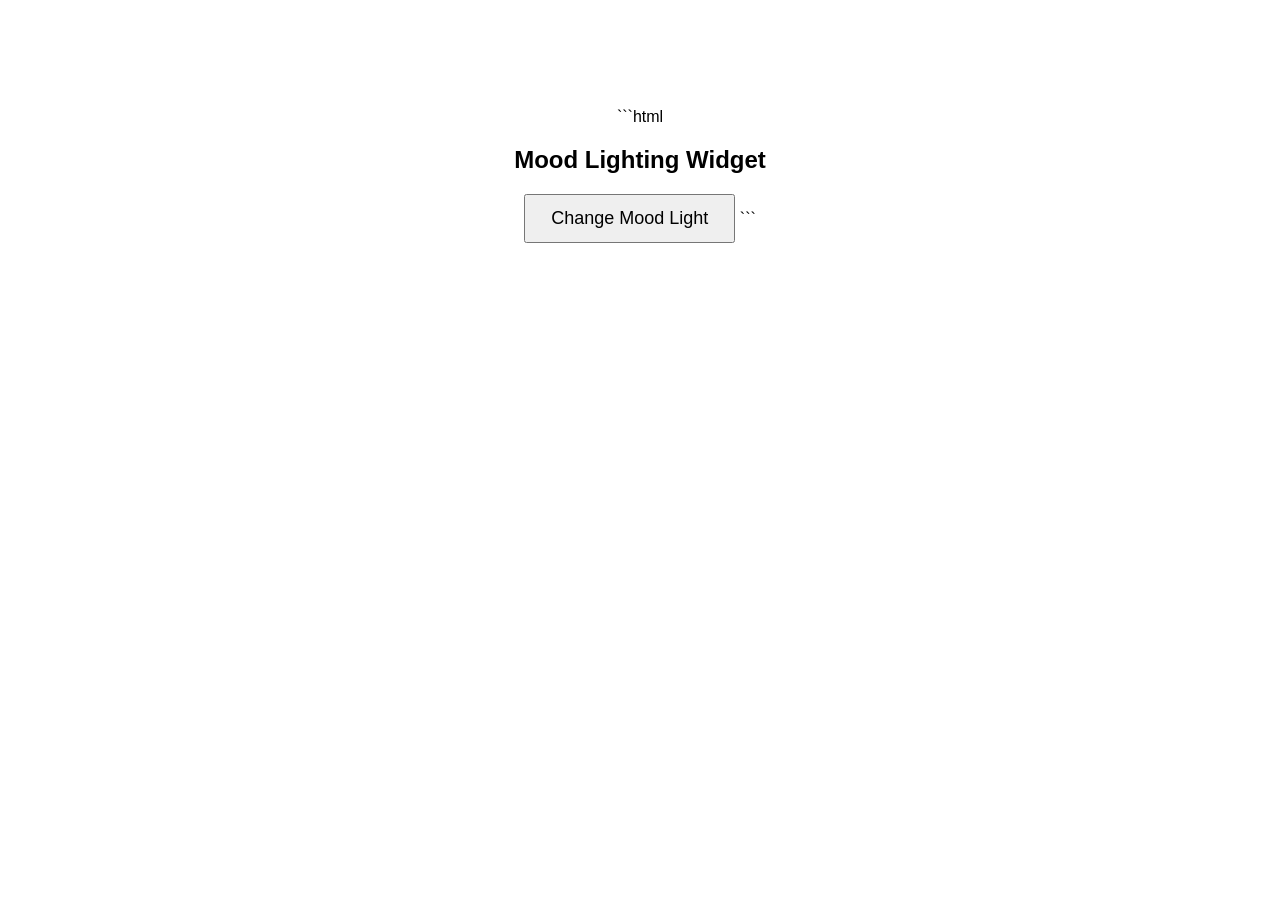
<file: backgroundcolourchanger.html>
```html
<!DOCTYPE html>
<html lang="en">

<head>
<meta charset="UTF-8">
<title>Mood Lighting Widget</title>

<style>

body{
text-align:center;
padding-top:100px;
font-family:Arial;
transition: background-color 0.4s;
}

button{
padding:12px 25px;
font-size:18px;
cursor:pointer;
}

</style>

</head>

<body>

<h2>Mood Lighting Widget</h2>

<button id="colorBtn">Change Mood Light</button>

<script>

function createMoodWidget(){

// Color list is PRIVATE (not global)
const colors = ["lightblue","lightgreen","lightcoral","lightyellow","lavender"];

let index = 0;

document.getElementById("colorBtn").addEventListener("click",function(){

document.body.style.backgroundColor = colors[index];

index++;

if(index === colors.length){
index = 0;
}

});

}

// initialize widget
createMoodWidget();

</script>

</body>

</html>
```
</file>
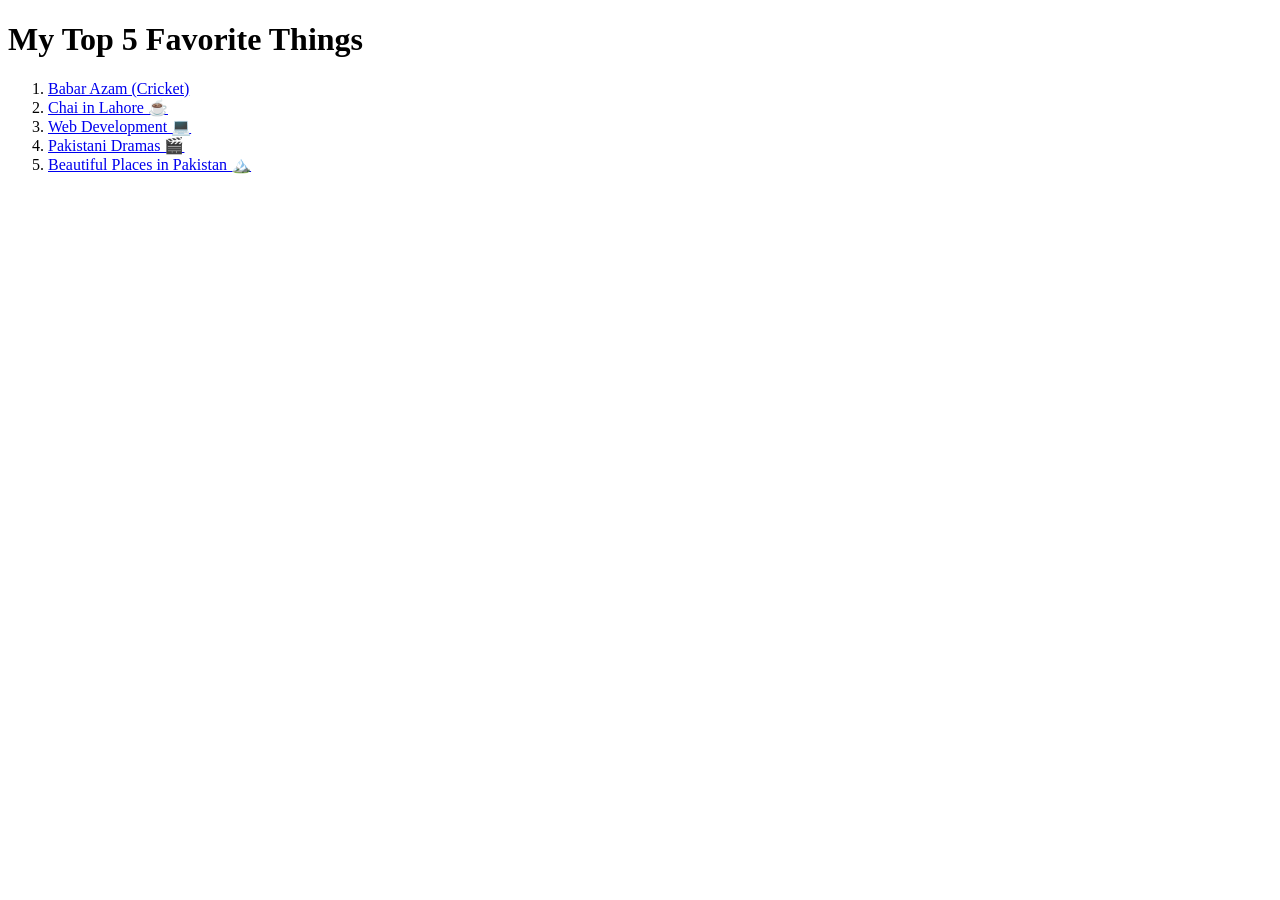
<file: birthdayinvitation.html>
<!DOCTYPE html>
<html>
<head>
    <title>My Favorite Things</title>
</head>

<body>

    <h1>My Top 5 Favorite Things</h1>

    <ol>
        <li>
            <a href="https://www.google.com/search?q=Babar+Azam" target="_blank">
                Babar Azam (Cricket)
            </a>
        </li>

        <li>
            <a href="https://www.youtube.com/results?search_query=best+chai+in+lahore" target="_blank">
                Chai in Lahore ☕
            </a>
        </li>

        <li>
            <a href="https://www.google.com/search?q=web+development" target="_blank">
                Web Development 💻
            </a>
        </li>

        <li>
            <a href="https://www.youtube.com/results?search_query=pakistani+dramas" target="_blank">
                Pakistani Dramas 🎬
            </a>
        </li>

        <li>
            <a href="https://www.google.com/search?q=beautiful+places+in+pakistan" target="_blank">
                Beautiful Places in Pakistan 🏔️
            </a>
        </li>
    </ol>

</body>
</html>
</file>
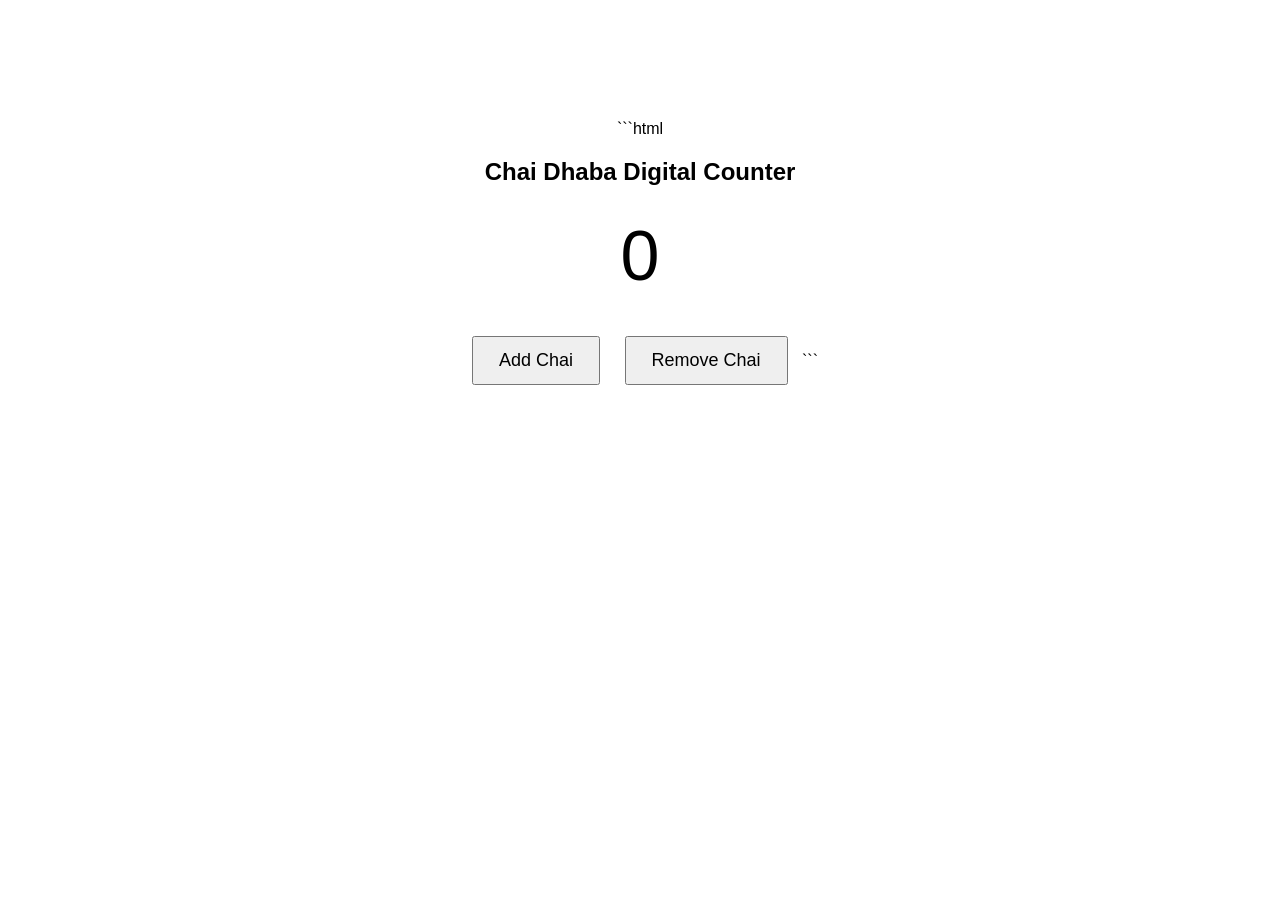
<file: chayeedhaba.html>
```html
<!DOCTYPE html>
<html lang="en">
<head>

<meta charset="UTF-8">
<title>Chai Dhaba Counter</title>

<style>

body{
font-family: Arial;
text-align:center;
margin-top:120px;
}

#counter{
font-size:70px;
margin:30px;
}

button{
padding:12px 25px;
font-size:18px;
margin:10px;
cursor:pointer;
}

</style>

</head>

<body>

<h2>Chai Dhaba Digital Counter</h2>

<div id="counter">0</div>

<button onclick="addChai()">Add Chai</button>
<button onclick="removeChai()">Remove Chai</button>

<script>

let count = 0;   // using let (not var)

function addChai(){

count = count + 1;

document.getElementById("counter").innerText = count;

}

function removeChai(){

if(count > 0){

count = count - 1;

document.getElementById("counter").innerText = count;

}

}

</script>

</body>
</html>
```
</file>
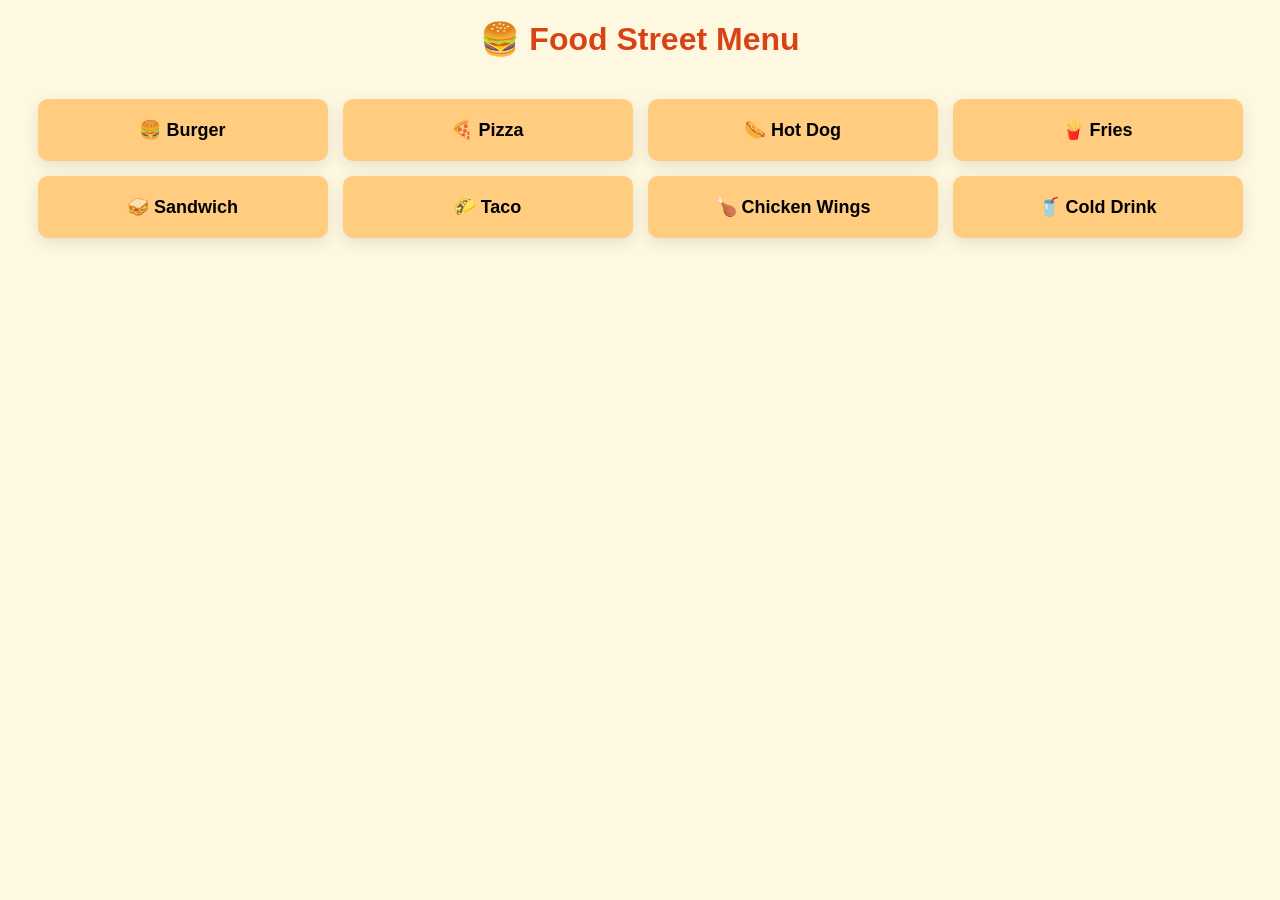
<file: foodstreetmenu.html>
<!DOCTYPE html>
<html lang="en">
<head>
  <meta charset="UTF-8">
  <meta name="viewport" content="width=device-width, initial-scale=1.0">
  <title>Food Street Menu</title>

  <style>
    body {
      font-family: Arial, sans-serif;
      background-color: #fff8e1;
      text-align: center;
      margin: 0;
      padding: 0;
    }

    h1 {
      margin-top: 20px;
      color: #d84315;
    }

    /* FLEX CONTAINER */
    .menu {
      display: flex;           /* Flex container */
      flex-wrap: wrap;         /* Allow items to move to next line */
      justify-content: center; /* Center items horizontally */
      gap: 15px;               /* Space between items */
      padding: 20px;
    }

    /* FLEX ITEMS */
    .item {
      flex-basis: 250px;       /* Each item takes 250px before wrapping */
      background-color: #ffcc80;
      padding: 20px;
      border-radius: 10px;
      font-weight: bold;
      font-size: 18px;
      text-align: center;
      box-shadow: 0 5px 15px rgba(0,0,0,0.1);
      transition: transform 0.2s;
    }

    .item:hover {
      transform: translateY(-5px);
      cursor: pointer;
      background-color: #ffa726;
    }
  </style>
</head>
<body>

  <h1>🍔 Food Street Menu</h1>

  <div class="menu">
    <div class="item">🍔 Burger</div>
    <div class="item">🍕 Pizza</div>
    <div class="item">🌭 Hot Dog</div>
    <div class="item">🍟 Fries</div>
    <div class="item">🥪 Sandwich</div>
    <div class="item">🌮 Taco</div>
    <div class="item">🍗 Chicken Wings</div>
    <div class="item">🥤 Cold Drink</div>
  </div>

</body>
</html>
</file>
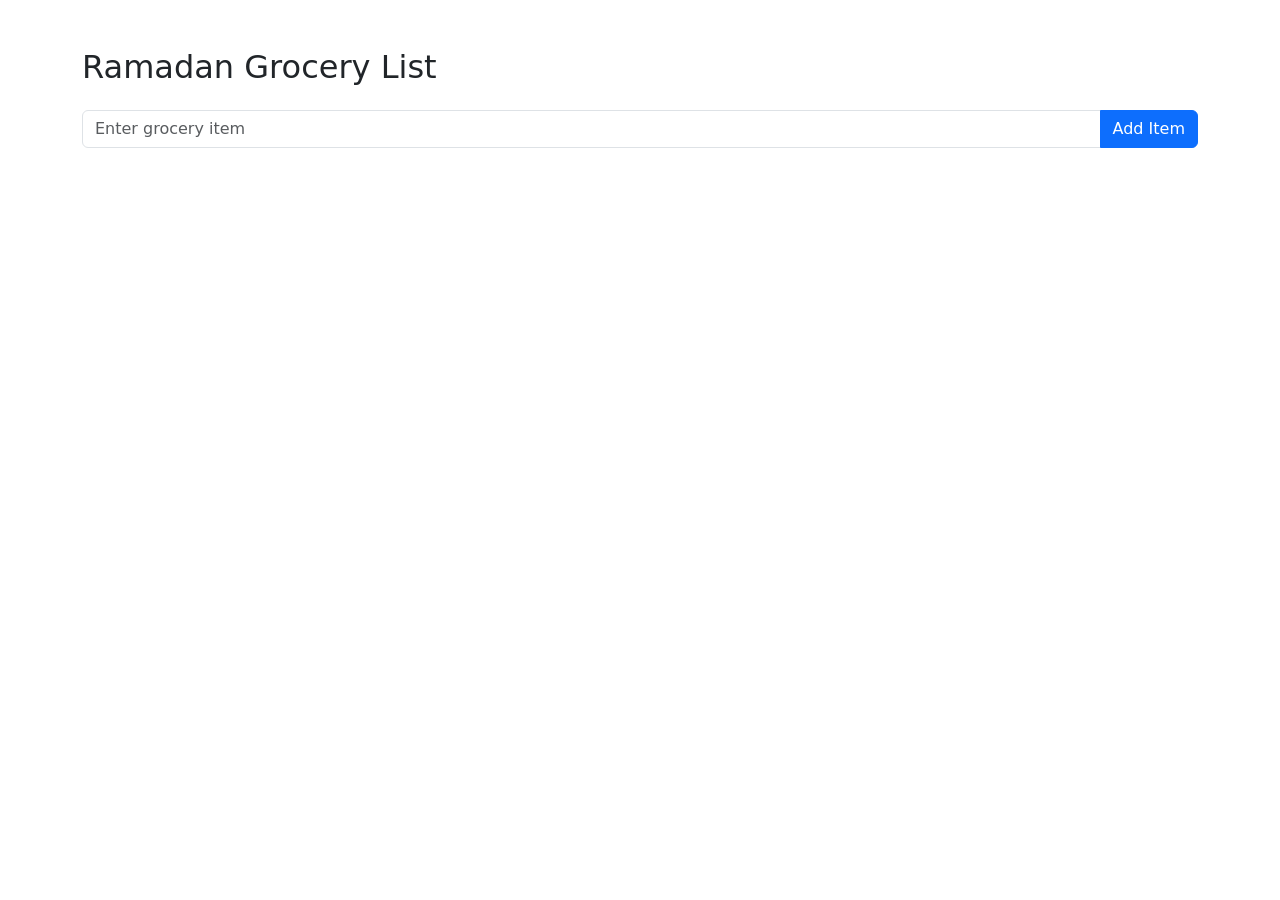
<file: Ramzan Grocery List.html>
<!DOCTYPE html>
<html lang="en">
<head>

<meta charset="UTF-8">
<title>Ramadan Grocery List</title>

<link href="https://cdn.jsdelivr.net/npm/bootstrap@5.3.2/dist/css/bootstrap.min.css" rel="stylesheet">

</head>

<body>

<div class="container mt-5">

<h2 class="mb-4">Ramadan Grocery List</h2>

<div class="input-group mb-3">

<input type="text" id="itemInput" class="form-control" placeholder="Enter grocery item">

<button class="btn btn-primary" onclick="addItem()">Add Item</button>

</div>

<ul id="list" class="list-group"></ul>

</div>

<script>

let items = [];

function addItem(){

let input = document.getElementById("itemInput");

let value = input.value.trim();

if(value === ""){
alert("Please enter an item");
return;
}

items.push(value);

let li = document.createElement("li");

li.className = "list-group-item";

li.innerText = value;

document.getElementById("list").appendChild(li);

input.value = "";

}

</script>

</body>
</html>
</file>
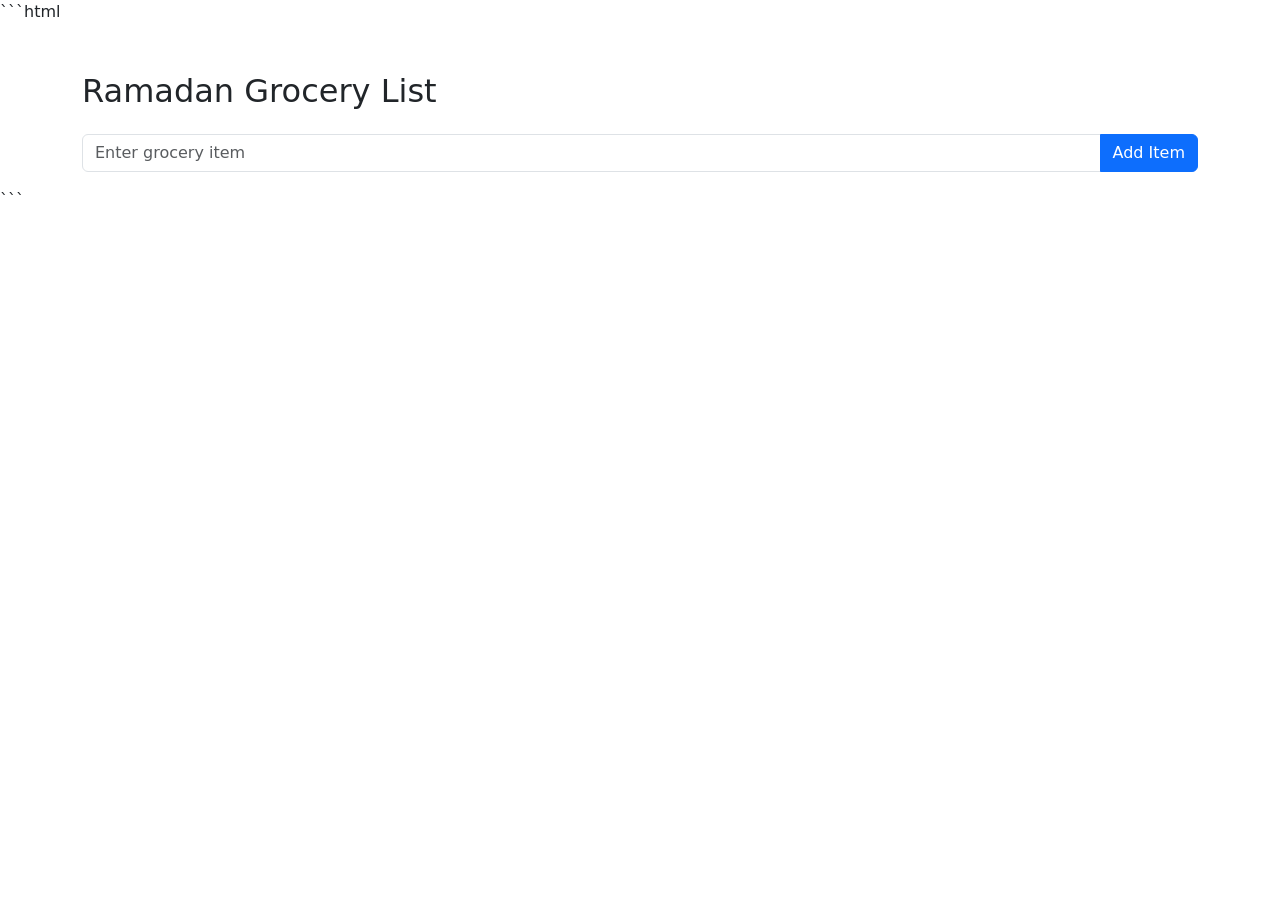
<file: ramzangrocerylist.html>
```html
<!DOCTYPE html>
<html lang="en">
<head>

<meta charset="UTF-8">
<title>Ramadan Grocery List</title>

<link href="https://cdn.jsdelivr.net/npm/bootstrap@5.3.2/dist/css/bootstrap.min.css" rel="stylesheet">

</head>

<body>

<div class="container mt-5">

<h2 class="mb-4">Ramadan Grocery List</h2>

<div class="input-group mb-3">

<input type="text" id="itemInput" class="form-control" placeholder="Enter grocery item">

<button class="btn btn-primary" onclick="addItem()">Add Item</button>

</div>

<ul id="list" class="list-group"></ul>

</div>

<script>

let items = [];

function addItem(){

let input = document.getElementById("itemInput");

let value = input.value.trim();

if(value === ""){
alert("Please enter an item");
return;
}

items.push(value);

let li = document.createElement("li");

li.className = "list-group-item";

li.innerText = value;

document.getElementById("list").appendChild(li);

input.value = "";

}

</script>

</body>
</html>
```
</file>
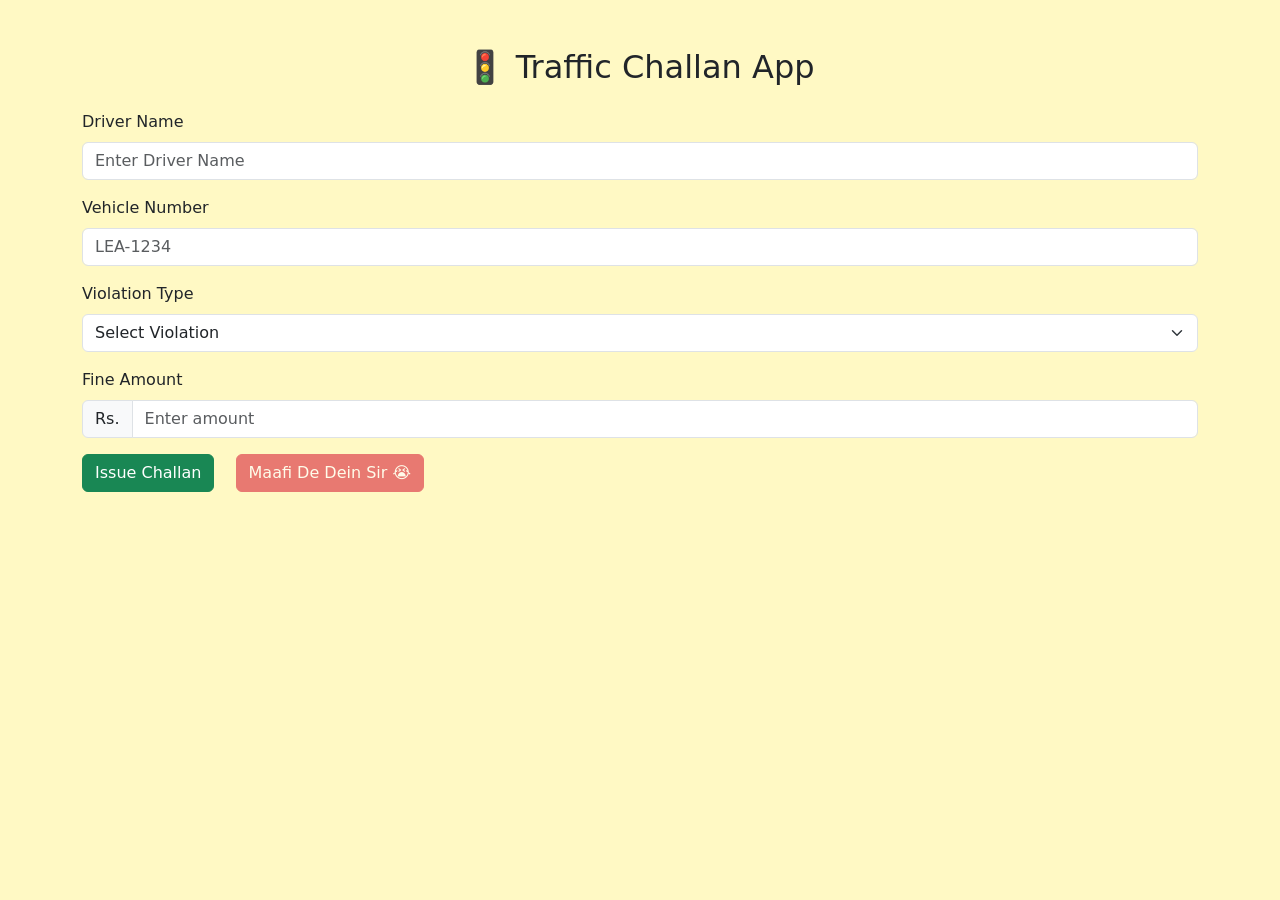
<file: Traffic challan.html>
<!DOCTYPE html>
<html lang="en">
<head>
  <meta charset="UTF-8">
  <title>Traffic Warden Challan App</title>

  <!-- Bootstrap CDN -->
  <link href="https://cdn.jsdelivr.net/npm/bootstrap@5.3.0/dist/css/bootstrap.min.css" rel="stylesheet">

  <style>
    body {
      background-color: #fff9c4;
    }

    .danger {
      background-color: #ffcccc !important;
    }
  </style>
</head>

<body>

<div class="container mt-5">
  <h2 class="mb-4 text-center">🚦 Traffic Challan App</h2>

  <form id="challanForm">

    <!-- Driver Name -->
    <div class="mb-3">
      <label class="form-label">Driver Name</label>
      <input type="text" id="name" class="form-control" placeholder="Enter Driver Name" required>
    </div>

    <!-- Vehicle Number -->
    <div class="mb-3">
      <label class="form-label">Vehicle Number</label>
      <input type="text" id="vehicle" class="form-control" placeholder="LEA-1234" required>
    </div>

    <!-- Violation Type -->
    <div class="mb-3">
      <label class="form-label">Violation Type</label>
      <select id="violation" class="form-select" required>
        <option value="">Select Violation</option>
        <option value="helmet">No Helmet</option>
        <option value="signal">Signal Break</option>
        <option value="onewheel">One-Wheeling</option>
      </select>
    </div>

    <!-- Price -->
    <div class="mb-3">
      <label class="form-label">Fine Amount</label>
      <div class="input-group">
        <span class="input-group-text">Rs.</span>
        <input type="number" id="price" class="form-control" placeholder="Enter amount" required>
      </div>
    </div>

    <!-- Buttons -->
    <button type="submit" class="btn btn-success">Issue Challan</button>

    <button type="button" class="btn btn-danger ms-3" disabled>
      Maafi De Dein Sir 😭
    </button>

  </form>
</div>

<script>
  const violation = document.getElementById("violation");
  const price = document.getElementById("price");
  const form = document.getElementById("challanForm");

  // Change color if dangerous violation
  violation.addEventListener("change", function () {
    if (this.value === "onewheel") {
      price.classList.add("danger");
    } else {
      price.classList.remove("danger");
    }
  });

  // Submit form
  form.addEventListener("submit", function (e) {
    e.preventDefault(); // stop page reload

    const name = document.getElementById("name").value;
    const vehicle = document.getElementById("vehicle").value;
    const fine = price.value;

    alert(
      "🚨 Challan Issued!\n\n" +
      "Driver: " + name +
      "\nVehicle: " + vehicle +
      "\nFine: Rs. " + fine
    );

    form.reset(); // clear form
    price.classList.remove("danger");
  });
</script>

</body>
</html>
</file>
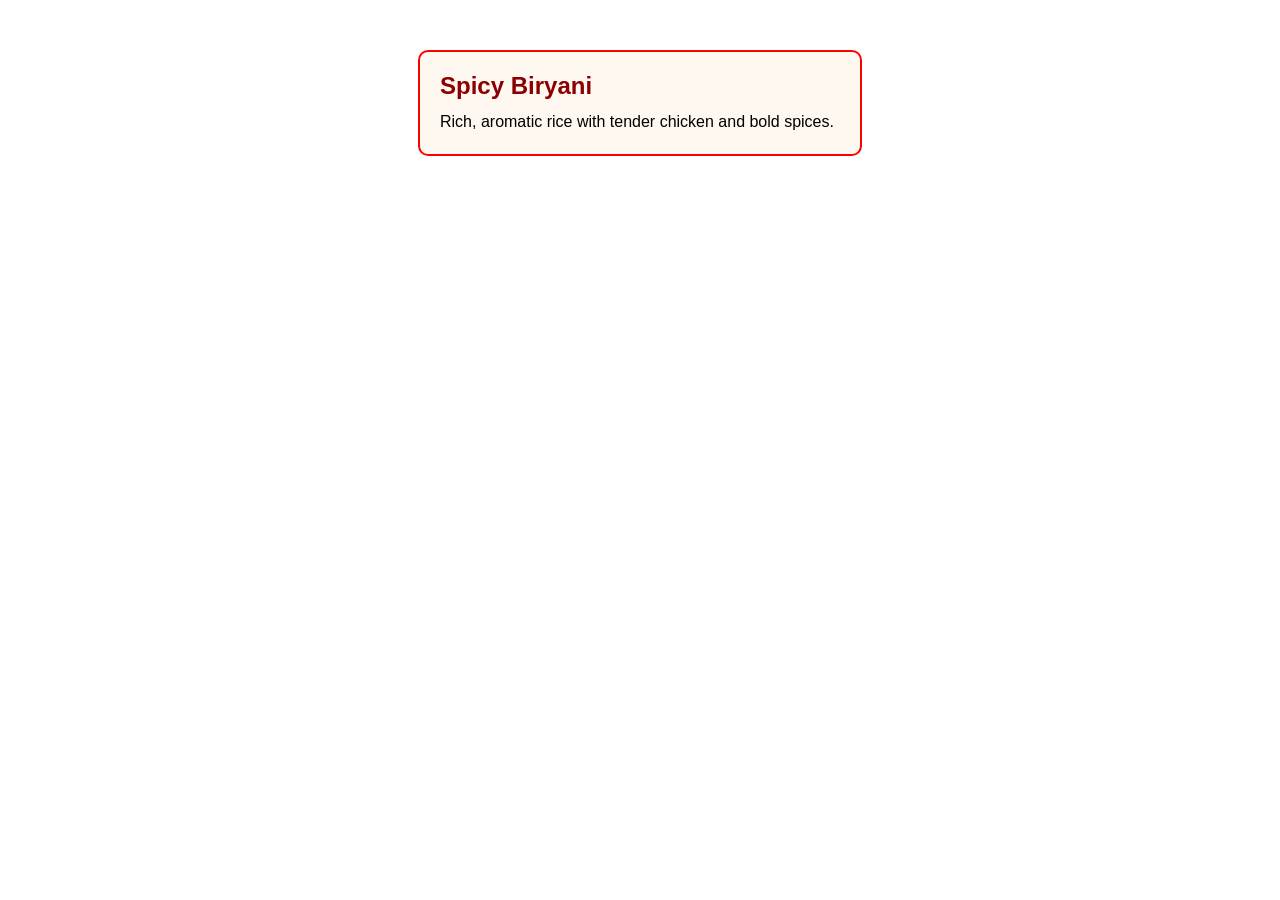
<file: book store/.vscode/biryani.html>
<!DOCTYPE html>
<html lang="en">
<head>
  <meta charset="UTF-8">
  <meta name="viewport" content="width=device-width, initial-scale=1.0">
  <title>Spicy Biryani Card</title>
  <style>
    /* Only style this card */
    .recipe-card {
      border: 2px solid red;    /* red border for visibility */
      padding: 20px;            /* space inside the border */
      border-radius: 10px;
      max-width: 400px;
      margin: 50px auto;        /* center on page */
      background-color: #fff8f0;
      font-family: Arial, sans-serif;
    }

    .recipe-card h2 {
      margin: 0 0 10px 0;
      color: darkred;
    }

    .recipe-card p {
      margin: 0;
      line-height: 1.5;
    }
  </style>
</head>
<body>

  <!-- Spicy Biryani card -->
  <div class="recipe-card">
    <h2>Spicy Biryani</h2>
    <p>Rich, aromatic rice with tender chicken and bold spices.</p>
  </div>

</body>
</html>
</file>
